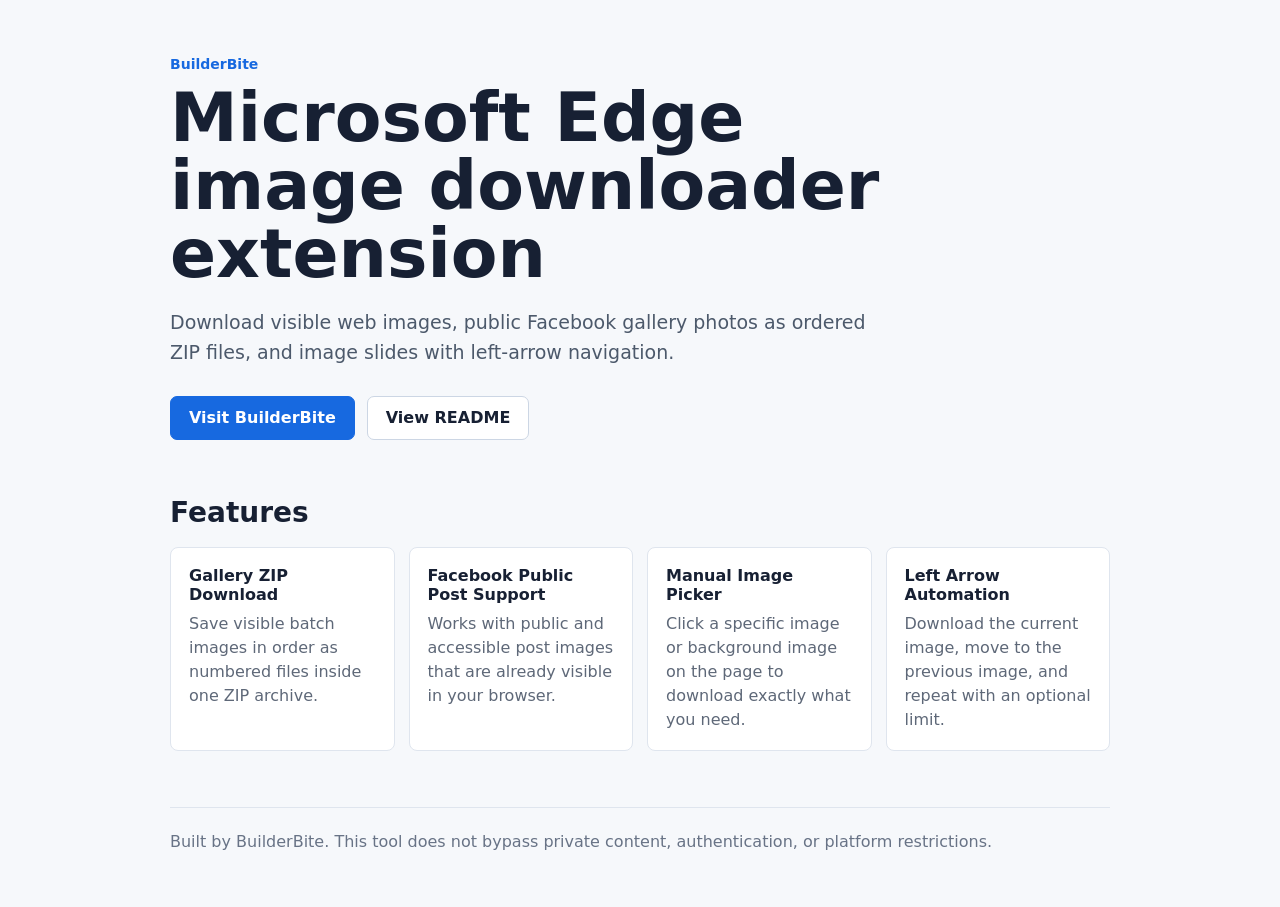
<file: docs/index.html>
<!doctype html>
<html lang="en">
  <head>
    <meta charset="utf-8">
    <meta name="viewport" content="width=device-width, initial-scale=1">
    <title>BuilderBite Instant Image Downloader - Edge Image Downloader Extension</title>
    <meta name="description" content="BuilderBite Instant Image Downloader is a Microsoft Edge extension for saving visible web images, public Facebook gallery images as ordered ZIP files, and slide images with left-arrow navigation.">
    <meta name="robots" content="index, follow">
    <link rel="canonical" href="https://builderbite.com/">
    <meta property="og:title" content="BuilderBite Instant Image Downloader">
    <meta property="og:description" content="Download visible page images, public Facebook gallery photos as ZIP files, and auto-save image slides from Microsoft Edge.">
    <meta property="og:type" content="website">
    <meta property="og:url" content="https://builderbite.com/">
    <meta name="twitter:card" content="summary_large_image">
    <meta name="twitter:title" content="BuilderBite Instant Image Downloader">
    <meta name="twitter:description" content="Microsoft Edge image downloader extension with ordered gallery ZIP download.">
    <script type="application/ld+json">
      {
        "@context": "https://schema.org",
        "@type": "SoftwareApplication",
        "name": "BuilderBite Instant Image Downloader",
        "applicationCategory": "BrowserApplication",
        "operatingSystem": "Microsoft Edge, Chromium browsers",
        "description": "Microsoft Edge image downloader extension for visible page images, public Facebook gallery ZIP downloads, and left-arrow slide image downloads.",
        "url": "https://builderbite.com/",
        "publisher": {
          "@type": "Organization",
          "name": "BuilderBite",
          "url": "https://builderbite.com/"
        },
        "offers": {
          "@type": "Offer",
          "price": "0",
          "priceCurrency": "USD"
        }
      }
    </script>
    <style>
      :root {
        color-scheme: light;
        font-family: Inter, ui-sans-serif, system-ui, -apple-system, BlinkMacSystemFont, "Segoe UI", sans-serif;
        color: #172033;
        background: #f6f8fb;
      }

      * {
        box-sizing: border-box;
      }

      body {
        margin: 0;
      }

      main {
        max-width: 980px;
        margin: 0 auto;
        padding: 56px 20px;
      }

      .brand {
        color: #1769e0;
        font-size: 14px;
        font-weight: 800;
        letter-spacing: 0;
      }

      h1 {
        max-width: 780px;
        margin: 12px 0 16px;
        font-size: clamp(36px, 7vw, 68px);
        line-height: 1;
        letter-spacing: 0;
      }

      .lead {
        max-width: 720px;
        color: #4c596b;
        font-size: 19px;
        line-height: 1.6;
      }

      .actions {
        display: flex;
        flex-wrap: wrap;
        gap: 12px;
        margin-top: 28px;
      }

      a.button {
        display: inline-flex;
        align-items: center;
        min-height: 44px;
        padding: 0 18px;
        border-radius: 7px;
        border: 1px solid #1769e0;
        background: #1769e0;
        color: #fff;
        font-weight: 800;
        text-decoration: none;
      }

      a.button.secondary {
        border-color: #ccd6e4;
        background: #fff;
        color: #172033;
      }

      section {
        margin-top: 56px;
      }

      h2 {
        margin: 0 0 18px;
        font-size: 28px;
        letter-spacing: 0;
      }

      .grid {
        display: grid;
        grid-template-columns: repeat(auto-fit, minmax(220px, 1fr));
        gap: 14px;
      }

      .card {
        min-height: 132px;
        padding: 18px;
        border: 1px solid #dfe5ee;
        border-radius: 8px;
        background: #fff;
      }

      .card strong {
        display: block;
        margin-bottom: 8px;
      }

      .card p {
        margin: 0;
        color: #5e6878;
        line-height: 1.5;
      }

      footer {
        margin-top: 56px;
        padding-top: 24px;
        border-top: 1px solid #dfe5ee;
        color: #687386;
      }
    </style>
  </head>
  <body>
    <main>
      <div class="brand">BuilderBite</div>
      <h1>Microsoft Edge image downloader extension</h1>
      <p class="lead">Download visible web images, public Facebook gallery photos as ordered ZIP files, and image slides with left-arrow navigation.</p>
      <div class="actions">
        <a class="button" href="https://builderbite.com/">Visit BuilderBite</a>
        <a class="button secondary" href="../README.md">View README</a>
      </div>

      <section>
        <h2>Features</h2>
        <div class="grid">
          <article class="card">
            <strong>Gallery ZIP Download</strong>
            <p>Save visible batch images in order as numbered files inside one ZIP archive.</p>
          </article>
          <article class="card">
            <strong>Facebook Public Post Support</strong>
            <p>Works with public and accessible post images that are already visible in your browser.</p>
          </article>
          <article class="card">
            <strong>Manual Image Picker</strong>
            <p>Click a specific image or background image on the page to download exactly what you need.</p>
          </article>
          <article class="card">
            <strong>Left Arrow Automation</strong>
            <p>Download the current image, move to the previous image, and repeat with an optional limit.</p>
          </article>
        </div>
      </section>

      <footer>
        Built by BuilderBite. This tool does not bypass private content, authentication, or platform restrictions.
      </footer>
    </main>
  </body>
</html>
</file>
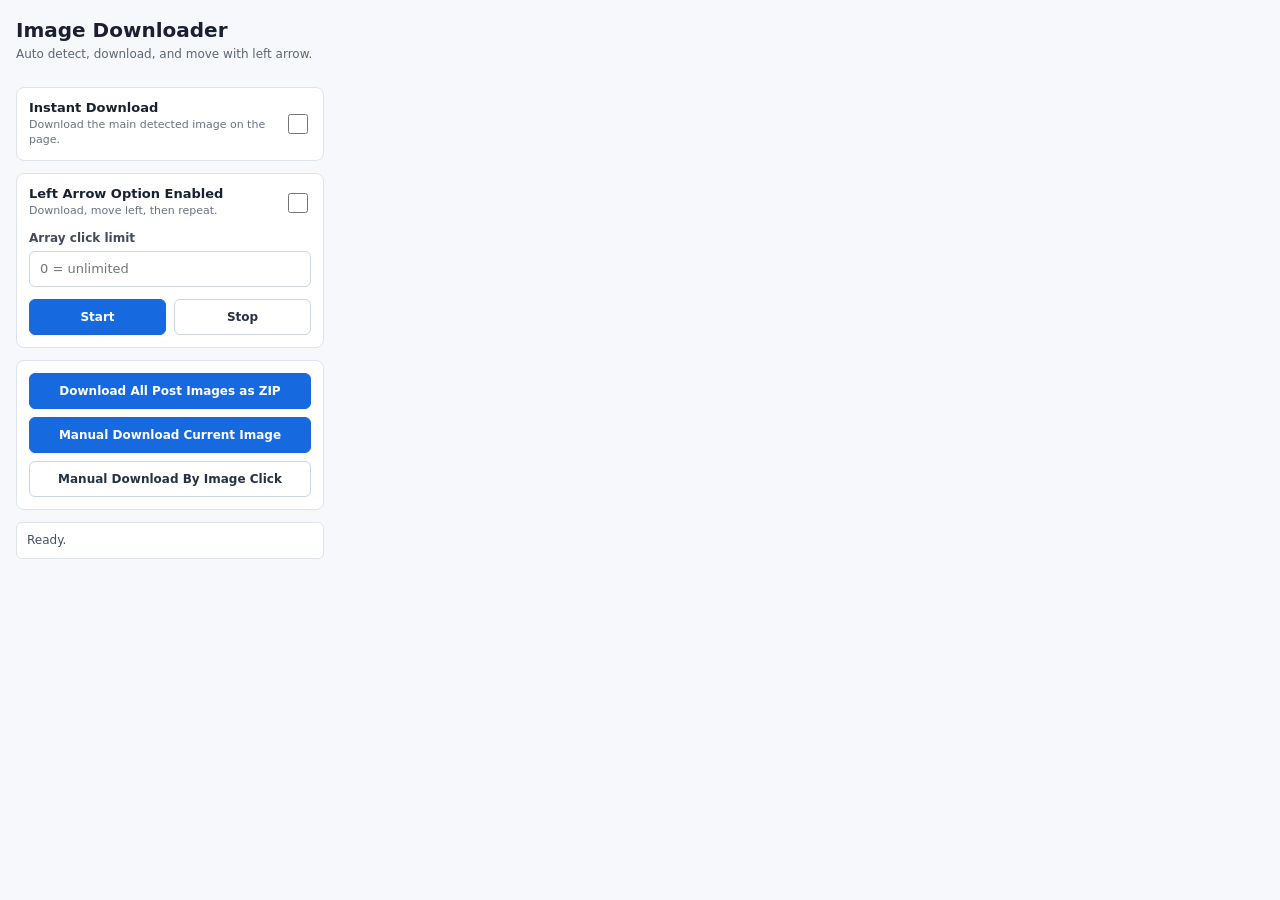
<file: popup.html>
<!doctype html>
<html lang="en">
  <head>
    <meta charset="utf-8">
    <meta name="viewport" content="width=device-width, initial-scale=1">
    <title>Instant Image Downloader</title>
    <link rel="stylesheet" href="popup.css">
  </head>
  <body>
    <main class="popup">
      <header class="header">
        <div>
          <h1>Image Downloader</h1>
          <p>Auto detect, download, and move with left arrow.</p>
        </div>
      </header>

      <section class="section">
        <label class="toggle-row">
          <span>
            <strong>Instant Download</strong>
            <small>Download the main detected image on the page.</small>
          </span>
          <input id="instantEnabled" type="checkbox">
        </label>
      </section>

      <section class="section">
        <label class="toggle-row">
          <span>
            <strong>Left Arrow Option Enabled</strong>
            <small>Download, move left, then repeat.</small>
          </span>
          <input id="leftEnabled" type="checkbox">
        </label>

        <label class="field">
          <span>Array click limit</span>
          <input id="leftLimit" type="number" min="0" step="1" placeholder="0 = unlimited">
        </label>

        <div class="button-row">
          <button id="startLeft" type="button">Start</button>
          <button id="stopLeft" type="button" class="secondary">Stop</button>
        </div>
      </section>

      <section class="section">
        <button id="downloadZip" type="button" class="full">Download All Post Images as ZIP</button>
        <button id="downloadNow" type="button" class="full">Manual Download Current Image</button>
        <button id="pickImage" type="button" class="full secondary">Manual Download By Image Click</button>
      </section>

      <p id="status" class="status">Ready.</p>
    </main>

    <script src="popup.js"></script>
  </body>
</html>
</file>
<file: popup.css>
:root {
  color-scheme: light;
  font-family: Inter, ui-sans-serif, system-ui, -apple-system, BlinkMacSystemFont, "Segoe UI", sans-serif;
}

* {
  box-sizing: border-box;
}

body {
  margin: 0;
  width: 340px;
  min-height: 420px;
  background: #f7f8fb;
  color: #18212f;
}

.popup {
  padding: 16px;
}

.header {
  padding: 2px 0 12px;
}

h1 {
  margin: 0;
  font-size: 20px;
  font-weight: 760;
  letter-spacing: 0;
}

p {
  margin: 4px 0 0;
  color: #5d6675;
  font-size: 12px;
  line-height: 1.45;
}

.section {
  margin-top: 12px;
  padding: 12px;
  border: 1px solid #dfe4ec;
  border-radius: 8px;
  background: #ffffff;
}

.toggle-row {
  display: flex;
  align-items: center;
  justify-content: space-between;
  gap: 14px;
}

strong {
  display: block;
  font-size: 13px;
  letter-spacing: 0;
}

small {
  display: block;
  margin-top: 3px;
  color: #6a7280;
  font-size: 11px;
  line-height: 1.35;
}

input[type="checkbox"] {
  width: 20px;
  height: 20px;
  accent-color: #1769e0;
  flex: 0 0 auto;
}

.field {
  display: grid;
  gap: 6px;
  margin-top: 12px;
}

.field span {
  color: #414b5b;
  font-size: 12px;
  font-weight: 650;
}

input[type="number"] {
  width: 100%;
  height: 36px;
  border: 1px solid #ccd5e2;
  border-radius: 6px;
  padding: 0 10px;
  font: inherit;
  font-size: 13px;
}

.button-row {
  display: grid;
  grid-template-columns: 1fr 1fr;
  gap: 8px;
  margin-top: 12px;
}

button {
  min-height: 36px;
  border: 1px solid #1769e0;
  border-radius: 6px;
  background: #1769e0;
  color: #ffffff;
  font: inherit;
  font-size: 12px;
  font-weight: 720;
  cursor: pointer;
}

button:hover {
  background: #0f57bd;
}

button.secondary {
  border-color: #cbd5e1;
  background: #ffffff;
  color: #243244;
}

button.secondary:hover {
  background: #edf2f7;
}

button.full {
  width: 100%;
}

button.full + button.full {
  margin-top: 8px;
}

.status {
  min-height: 34px;
  margin-top: 12px;
  padding: 9px 10px;
  border: 1px solid #dfe4ec;
  border-radius: 6px;
  background: #ffffff;
  color: #425067;
  font-size: 12px;
}
</file>
